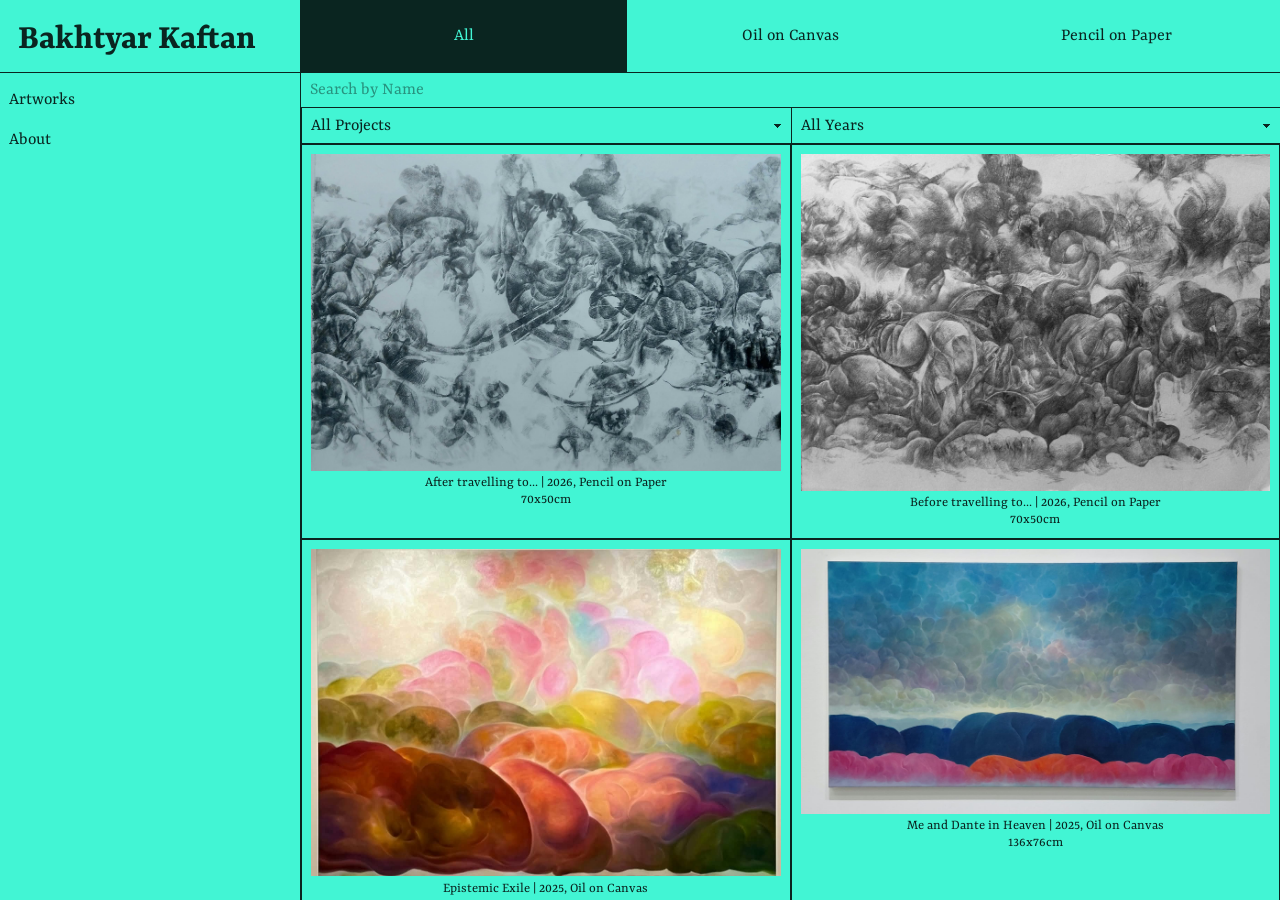
<file: index.html>
<!DOCTYPE html>
<html>
    <head>
        <title>Bakhtyar Kaftan</title>
        <link rel="stylesheet" href="style.css">
        <meta name="theme-color" content="#e0af77">
        <meta name="viewport" content="width=device-width, initial-scale=1.0, viewport-fit=cover" />
    </head>
    <body>
        <div class="image-overlay">
            <p class="overlay-text">template</p>
            <img class="overlay-img">
            <button class="close-btn">⨉</button>
            <button class="prev-btn">⏴</button>
            <button class="next-btn">⏵</button>
        </div>

        <div class="sidebar">
            <h1 id="title" style="display: inline-block; white-space: nowrap;">Bakhtyar Kaftan</h1>
            <div class="hr" style="position: absolute; top: 4rem; left: 0;"></div>
            <a target="mainFrame" href="artworks.html" class="sidebar-entry">Artworks</a>
            <a target="mainFrame" href="about.html" class="sidebar-entry">About</a>
        </div>
        <iframe src="artworks.html" name="mainFrame" class="content"></iframe>

        <script>
            const e = document.getElementById('title'), p = e.parentElement, o = parseFloat(window.getComputedStyle(e).fontSize); 
            new ResizeObserver(() => { let f = o; e.style.fontSize = f + 'px'; while (e.scrollWidth > p.clientWidth && f > 8) e.style.fontSize = --f + 'px' }).observe(p);
        </script>
        <script src="script.js"></script>
    </body>
</html>
</file>
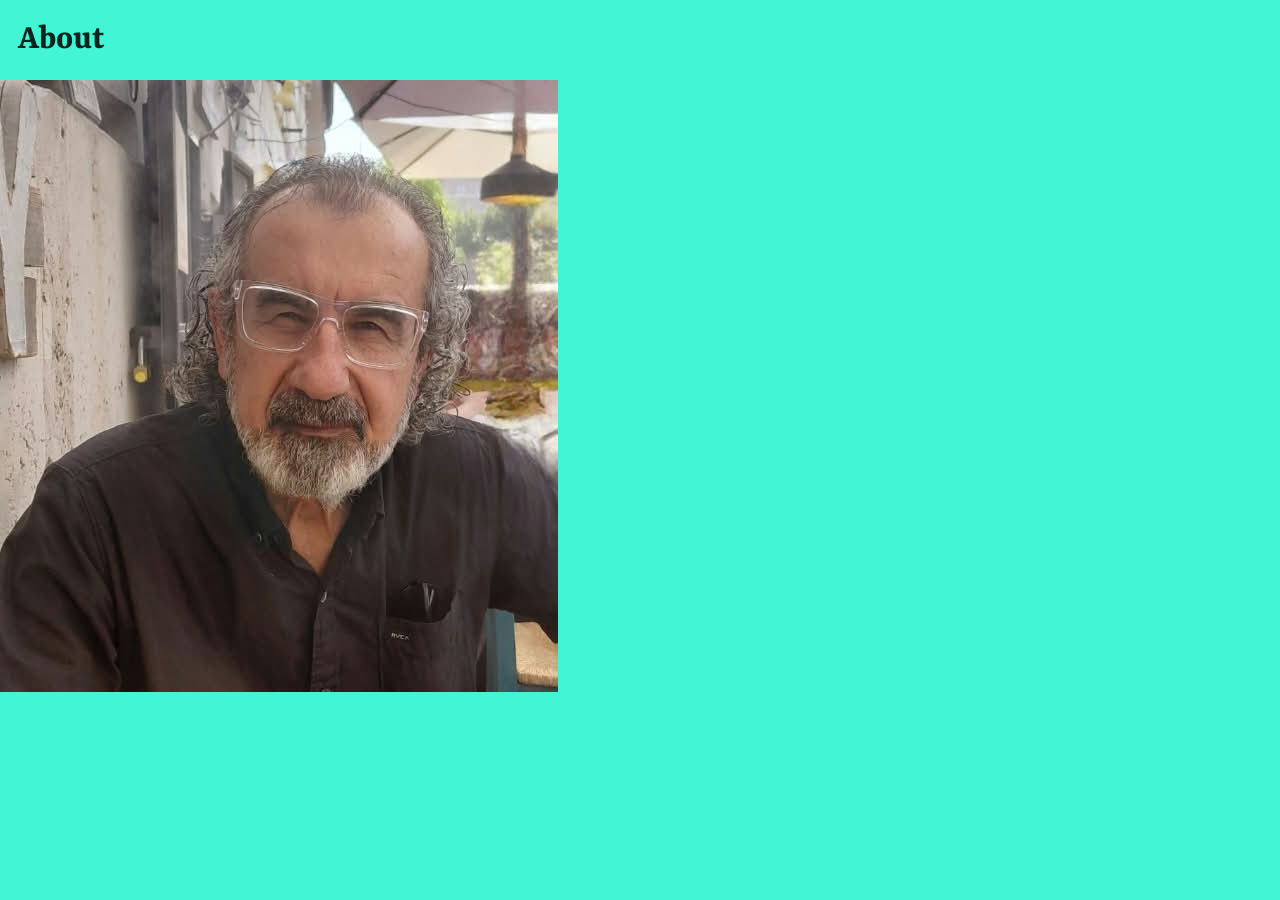
<file: about.html>
<!DOCTYPE html>
<html>

<head>
    <title>Bakhtyar Kaftan</title>
    <link rel="stylesheet" href="style.css">
        <meta name="theme-color" content="#e0af77">
        <meta name="viewport" content="width=device-width, initial-scale=1.0, viewport-fit=cover" />
</head>

<body>
    <h1>About</h1>
    <img src="./Resources/about-1.jpeg">

    <script>const i = document.getElementById("searchInput"), s = document.querySelector("select"), c = document.querySelectorAll(".painting-card"); function f() {const q = i.value.toLowerCase(), t = s.value; c.forEach(e => {const n = e.dataset.name.toLowerCase(), p = e.dataset.type.toLowerCase(), m = n.includes(q), v = "all" === t.toLowerCase() || !t || p === t.toLowerCase(); e.style.display = m && v ? "" : "none"})} i.addEventListener("input", f), s.addEventListener("change", f);</script>
</body>

</html>
</file>
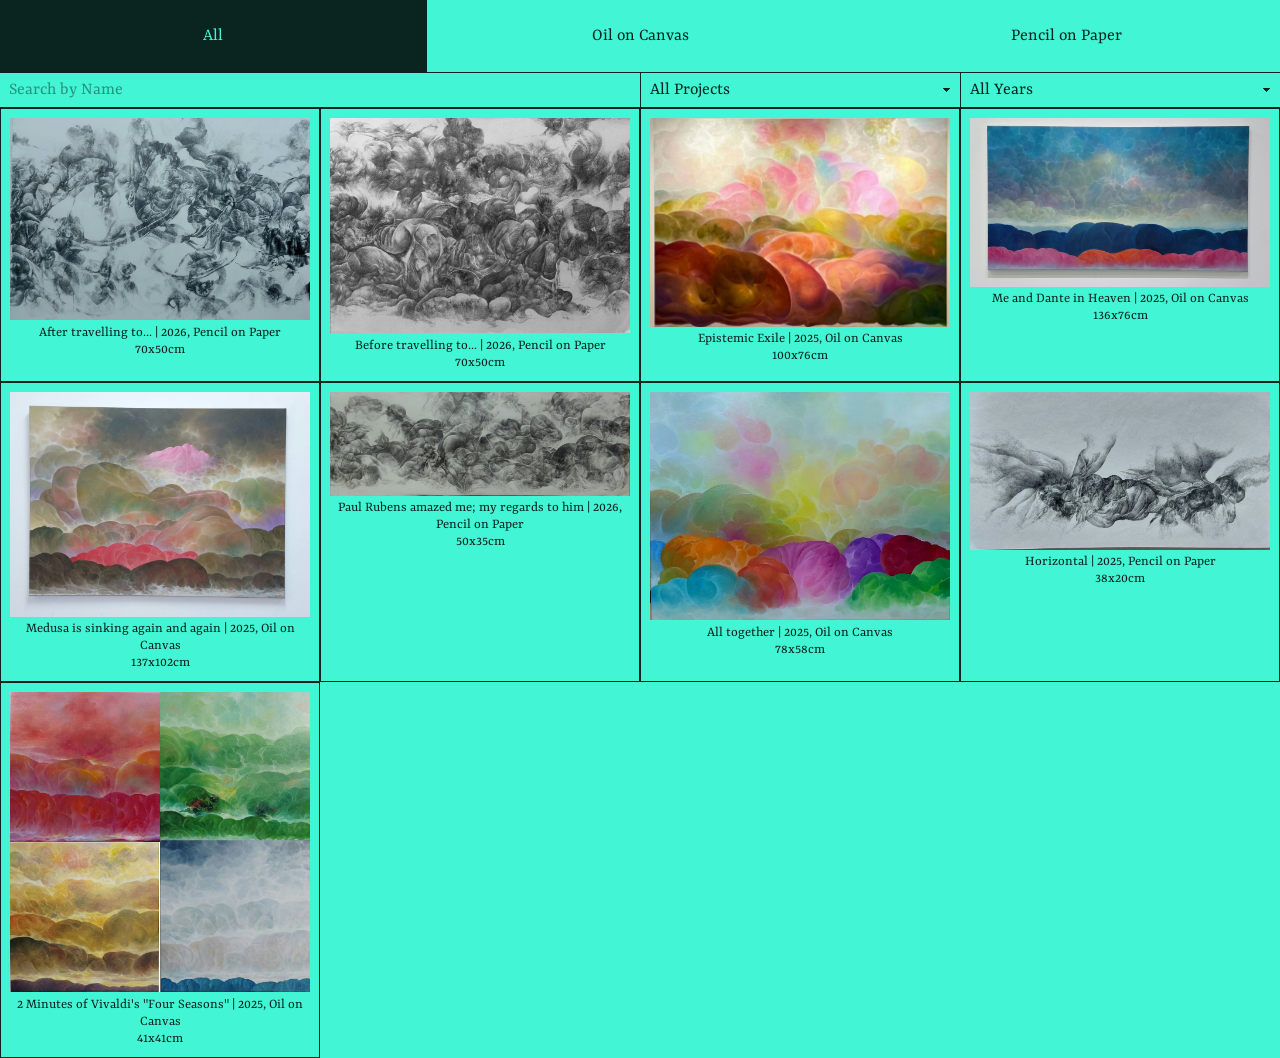
<file: artworks.html>
<!DOCTYPE html>
<html>

    <head>
        <title>Bakhtyar Kaftan</title>
        <link rel="stylesheet" href="style.css">
        <meta name="theme-color" content="#e0af77">
        <meta name="viewport" content="width=device-width, initial-scale=1.0, viewport-fit=cover" />
    </head>

    <body>
        <div class="topbar">
            <a href="#" data-type="all" class="topbar-entry active">All</a>
            <a href="#" data-type="oil" class="topbar-entry">Oil on Canvas</a>
            <a href="#" data-type="pencil" class="topbar-entry">Pencil on Paper</a>
        </div>
        <input class="topbar-input" type="text" placeholder="Search by Name">
        <select class="topbar-select">
            <option value="all" selected>All Years</option>
            <option value="2026">2026</option>
            <option value="2025">2025</option>
        </select>
        <select class="topbar-select-2">
            <option value="all" selected>All Projects</option>
            <option value="horizontal">Horizontal</option>
        </select>

        <div class="artworks">
            <div class="artwork" data-name="After travelling to..." data-project="horizontal" data-type="pencil" data-date="2026">
                <img class="artwork-img" src="./Resources/Horizontal.jpeg">
                <div class="artwork-text-wrapper">
                    <p class="artwork-text">After travelling to...<span class="noselect"> | </span>2026, Pencil on Paper<br>70x50cm</p>
                    <p class="artwork-desc">From the project "Horizontal"</p>
                </div>
            </div>
            <div class="artwork" data-name="Before travelling to..." data-project="horizontal" data-type="pencil" data-date="2026">
                <img class="artwork-img" src="./Resources/Horizontal-8.jpeg">
                <div class="artwork-text-wrapper">
                    <p class="artwork-text">Before travelling to...<span class="noselect"> | </span>2026, Pencil on Paper<br>70x50cm</p>
                    <p class="artwork-desc">From the project "Horizontal"</p>
                </div>
            </div>
            <div class="artwork" data-name="Epistemic Exile" data-project="horizontal" data-type="oil" data-date="2025">
                <img class="artwork-img" src="./Resources/Horizontal-2.jpeg">
                <div class="artwork-text-wrapper">
                    <p class="artwork-text">Epistemic Exile<span class="noselect"> | </span>2025, Oil on Canvas<br>100x76cm</p>
                    <p class="artwork-desc">From the project "Horizontal"</p>
                </div>
            </div>
            <div class="artwork" data-name="Me and Dante in Heaven" data-project="horizontal" data-type="oil" data-date="2025">
                <img class="artwork-img" src="./Resources/Horizontal-3.jpeg">
                <div class="artwork-text-wrapper">
                    <p class="artwork-text">Me and Dante in Heaven<span class="noselect"> | </span>2025, Oil on Canvas<br>136x76cm</p>
                    <p class="artwork-desc">From the project "Horizontal"</p>
                </div>
            </div>
            <div class="artwork" data-name="Medusa is sinking again and again" data-project="horizontal" data-type="oil" data-date="2025">
                <img class="artwork-img" src="./Resources/Horizontal-4.jpeg">
                <div class="artwork-text-wrapper">
                    <p class="artwork-text">Medusa is sinking again and again<span class="noselect"> | </span>2025, Oil on Canvas<br>137x102cm</p>
                    <p class="artwork-desc">From the project "Horizontal"</p>
                </div>
            </div>
            <div class="artwork" data-name="Paul Rubens amazed me my regards to him" data-project="horizontal" data-type="pencil" data-date="2026">
                <img class="artwork-img" src="./Resources/Horizontal-5.jpeg">
                <div class="artwork-text-wrapper">
                    <p class="artwork-text">Paul Rubens amazed me; my regards to him<span class="noselect"> | </span>2026, Pencil on Paper<br>50x35cm</p>
                    <p class="artwork-desc">From the project "Horizontal"</p>
                </div>
            </div>
            <div class="artwork" data-name="All together" data-project="horizontal" data-type="oil" data-date="2025">
                <img class="artwork-img" src="./Resources/Horizontal-6.jpeg">
                <div class="artwork-text-wrapper">
                    <p class="artwork-text">All together<span class="noselect"> | </span>2025, Oil on Canvas<br>78x58cm</p>
                    <p class="artwork-desc">From the project "Horizontal"</p>
                </div>
            </div>
            <div class="artwork" data-name="Horizonal" data-project="horizontal" data-type="pencil" data-date="2025">
                <img class="artwork-img" src="./Resources/Horizontal-7.jpeg">
                <div class="artwork-text-wrapper">
                    <p class="artwork-text">Horizontal<span class="noselect"> | </span>2025, Pencil on Paper<br>38x20cm</p>
                    <p class="artwork-desc">From the project "Horizontal"</p>
                </div>
            </div>
            <div class="artwork" data-name="2 Minutes of Vivaldi's  &quot;Four Seasons&quot;" data-project="horizontal" data-type="oil" data-date="2025">
                <img class="artwork-img" src="./Resources/Horizontal-9.jpg">
                <div class="artwork-text-wrapper">
                    <p class="artwork-text">2 Minutes of Vivaldi's "Four Seasons"<span class="noselect"> | </span>2025, Oil on Canvas<br>41x41cm</p>
                    <p class="artwork-desc">From the project "Horizontal"</p>
                </div>
            </div>
        </div>

        <script>
            function createFuzzyRegex(query) {
                if (!query) return null;
                const sanitized = query.trim().replace(/[.*+?^${}()|[\]\\]/g, '\\$&');
                const words = sanitized.split(/\s+/).filter(Boolean);
                if (!words.length) return null;
                return new RegExp(words.map(w => `(?=.*${w})`).join(''), 'i');
            }

            let activeType = 'all';

            function filterArtworks() {
                const query = document.querySelector('.topbar-input')?.value || '';
                const selectedYear = document.querySelector('.topbar-select')?.value || 'all';
                const selectedProject = document.querySelector('.topbar-select-2')?.value || 'all';
                const regex = createFuzzyRegex(query);

                document.querySelectorAll('.artwork').forEach(card => {
                    const name = card.dataset.name || '';
                    const type = card.dataset.type || '';
                    const date = card.dataset.date || '';
                    const project = card.dataset.project || '';

                    const matchesSearch = !regex || regex.test(name);
                    const matchesType = activeType === 'all' || type === activeType;
                    const matchesYear = selectedYear === 'all' || date === selectedYear;
                    const matchesProject = selectedProject === 'all' || project === selectedProject;

                    card.style.display = (matchesSearch && matchesType && matchesYear && matchesProject) ? '' : 'none';
                });
            }

            document.querySelector('.topbar-input')?.addEventListener('input', filterArtworks);

            document.querySelector('.topbar-select')?.addEventListener('change', filterArtworks);
            document.querySelector('.topbar-select-2')?.addEventListener('change', filterArtworks);

            document.querySelectorAll('.topbar-entry').forEach(btn => {
                btn.addEventListener('click', e => {
                    e.preventDefault();
                    document.querySelectorAll('.topbar-entry').forEach(el => el.classList.remove('active'));
                    btn.classList.add('active');
                    activeType = btn.dataset.type || 'all';
                    filterArtworks();
                });
            });

            document.addEventListener('click', e => {
                const card = e.target.closest('.artwork');
                if (!card) return;

                const visibleCards = Array.from(document.querySelectorAll('.artwork'))
                    .filter(el => el.style.display !== 'none');

                const items = visibleCards
                    .map(el => ({
                        src: el.querySelector('img')?.src,
                        name: el.dataset.name
                    }))
                    .filter(item => item.src);

                const index = visibleCards.indexOf(card);

                if (index !== -1) {
                    window.parent.postMessage({ type: 'ARTWORK_CLICK', items, index }, '*');
                }
            });
        </script>
    </body>

</html>
</file>
<file: style.css>
@import url('https://fonts.googleapis.com/css2?family=Source+Serif+4:ital,opsz,wght@0,8..60,200..900;1,8..60,200..900&display=swap');
@import url('https://fonts.googleapis.com/css2?family=Yrsa:ital,wght@0,300..700;1,300..700&display=swap');
@import url('https://fonts.googleapis.com/css2?family=Noto+Sans+Symbols:wght@100..900&display=swap');

/* snooPINGAS usual, I see? */

/*:root {
    --bg: #e0af77;
    --text: #0f0800;
    --border: #5e4323;        these were the OG colors.
    --hover: #e0c7aa;
    --placeholder: #946b3c;
}*/

:root {
    --sidebar-width: 25%;
    --sidebar-max-width: 300px;
    --bg: #42f5d4;
    --text: rgb(from var(--bg) calc(r * 0.15) calc(g * 0.15) calc(b * 0.15));
    --border: rgb(from var(--bg) calc(r * 0.15) calc(g * 0.15) calc(b * 0.15));
    --hover: rgb(from var(--bg) calc(r * 1.1) calc(g * 1.1) calc(b * 1.1));
    --placeholder: rgb(from var(--bg) calc(r * 0.6) calc(g * 0.6) calc(b * 0.6));
}

* {
    outline: none;
    font-family: 'Yrsa';
}

html,
body {
    background: var(--bg);
    color: var(--text);
    font-size: 18px;
    overflow-x: hidden;
    overflow-y: auto;
    padding: 0;
    margin: 0;
}

h1,
title {
    width: 100%;
    text-align: left;
    margin: 1rem;
    font-size: 2rem;
}

.sidebar {
    width: var(--sidebar-width);
    max-width: var(--sidebar-max-width);
    height: 100%;
    position: absolute;
    top: 0;
    left: 0;
    border-right: 1px var(--border) solid;
}

.sidebar-entry {
    box-sizing: border-box;
    width: 100%;
    cursor: pointer;
    font-size: large;
    padding: 0.5rem;
    background: transparent;
    display: block;
    height: fit-content;
    user-select: none;
    color: var(--text);
    text-decoration: none;
    transition: 0.15s cubic-bezier(0.42, 0, 0.58, 1) all;
}

.sidebar-entry:hover {
    background: var(--hover);
}

hr,
.hr {
    width: 100%;
    height: 1px;
    border: none;
    background: var(--border);
}

.content {
    width: calc(100% - (var(--sidebar-width) + 1px));
    min-width: calc(100% - (var(--sidebar-max-width) + 1px));
    position: absolute;
    top: 0;
    right: 0;
    height: 100%;
    border: none;
}

.topbar {
    width: 100%;
    height: 4rem;
    background: var(--bg);
    border: none;
    border-bottom: 1px var(--border) solid;
    margin: 0;
    padding: 0;
    position: absolute;
    top: 0;
    right: 0;
    display: flex;
    gap: 0;
}

.topbar-entry {
    flex: 1;
    height: 100%;
    background: var(--bg);
    color: var(--text);
    display: grid;
    place-items: center;
    text-decoration: none;
    user-select: none;
    transition: 0.15s cubic-bezier(0.42, 0, 0.58, 1) all;
}

.topbar-entry.active {
    background: var(--border);
    color: var(--bg);
}

.invisible {
    background: transparent;
    border: none;
    outline: none;
    color: transparent;
}

.noselect {
    user-select: none;
}

.topbar-input {
    display: inline-flex;
    align-items: center;
    justify-content: flex-start;
    box-sizing: border-box;
    width: 50%;
    height: 2rem;
    padding: 0 0.5rem;
    position: absolute;
    font-size: 1rem;
    top: 4rem;
    left: 0;
    border: none;
    border-bottom: 1px var(--border) solid;
    background: transparent;
    color: var(--text);
}

.topbar-input::placeholder {
    color: var(--placeholder);
}

.topbar-select {
    display: inline-flex;
    align-items: center;
    justify-content: flex-start;
    box-sizing: border-box;
    width: 25%;
    height: 2rem;
    font-size: 1rem;
    padding: 0 2rem 0 0.5rem;
    position: absolute;
    top: 4rem;
    right: 0;
    border: none;
    border-bottom: 1px var(--border) solid;
    background: transparent;
    color: var(--text);
    border-left: 1px var(--border) solid;
    appearance: none;
    -webkit-appearance: none;
    -moz-appearance: none;
    background-image: linear-gradient(45deg, transparent 50%, var(--text) 50%), linear-gradient(135deg, var(--text) 50%, transparent 50%);
    background-position: calc(100% - 13px) calc(1rem - 2px), calc(100% - 9px) calc(1rem - 2px);
    background-size: 4px 4px;
    background-repeat: no-repeat;
}

.topbar-select-2 {
    display: inline-flex;
    align-items: center;
    justify-content: flex-start;
    box-sizing: border-box;
    width: 25%;
    height: 2rem;
    font-size: 1rem;
    padding: 0 2rem 0 0.5rem;
    position: absolute;
    top: 4rem;
    right: 25%;
    border: none;
    border-bottom: 1px var(--border) solid;
    background: transparent;
    color: var(--text);
    border-left: 1px var(--border) solid;
    appearance: none;
    -webkit-appearance: none;
    -moz-appearance: none;
    background-image: linear-gradient(45deg, transparent 50%, var(--text) 50%), linear-gradient(135deg, var(--text) 50%, transparent 50%);
    background-position: calc(100% - 13px) calc(1rem - 2px), calc(100% - 9px) calc(1rem - 2px);
    background-size: 4px 4px;
    background-repeat: no-repeat;
}

.artworks {
    position: absolute;
    top: 6rem;
    left: 0;
    width: 100%;
    display: grid;
    grid-template-columns: repeat(4, 1fr);
    gap: 0;
}

.artworks>* {
    width: 100%;
    box-sizing: border-box;
}

.artwork {
    min-width: 100px;
    width: 100%;
    height: 100%;
    text-align: center;
    border: 0.5px var(--border) solid;
    padding: 0.5rem;
    position: relative;
    display: flex;
    flex-direction: column;
    gap: 0.25rem;
    box-sizing: border-box;
    cursor: pointer;
}

.artwork:hover {
    background: var(--hover);
}

.artwork-img {
    width: 100%;
    max-width: 100%;
    height: auto;
    image-rendering: optimizeQuality;
    border: none;
    background: var(--border);
}

.artwork-text-wrapper {
    display: grid;
    grid-template-areas: "stack";
    justify-items: center;
}

.artwork-text,
.artwork-desc {
    grid-area: stack;
    margin: 0;
    padding: 0;
    font-size: 0.8rem;
    transition: opacity 0.2s ease, visibility 0.2s ease;
}

.artwork-text {
    opacity: 1;
    visibility: visible;
}

.artwork-desc {
    opacity: 0;
    visibility: hidden;
}

.artwork:has(.artwork-desc):hover .artwork-text {
    opacity: 0;
    visibility: hidden;
}

.artwork:has(.artwork-desc):hover .artwork-desc {
    opacity: 1;
    visibility: visible;
}

.close-btn {
    position: absolute;
    top: 0.5rem;
    left: 0.5rem;
    display: flex;
    align-items: center;
    justify-content: center;
    background: transparent;
    backdrop-filter: brightness(50%) blur(4px);
    border: 1px solid rgba(254, 254, 254, 0.25);
    border-radius: 9999px;
    height: 2rem;
    width: 2rem;
    padding: 0;
    font-size: 1rem;
    line-height: 1;
    color: #fefefe;
    z-index: 9999;
    cursor: pointer;
    font-family: 'Noto Sans Symbols';
    user-select: none;
}

.prev-btn {
    position: absolute;
    top: 50%;
    left: 0.5rem;
    transform: translateY(-50%);
    display: flex;
    align-items: center;
    justify-content: center;
    background: transparent;
    backdrop-filter: brightness(50%) blur(4px);
    border: 1px solid rgba(254, 254, 254, 0.25);
    border-radius: 9999px;
    height: 2rem;
    width: 2rem;
    padding: 0;
    font-size: 1rem;
    line-height: 1;
    color: #fefefe;
    z-index: 9999;
    cursor: pointer;
    font-family: 'Noto Sans Symbols';
    user-select: none;
}

.next-btn {
    position: absolute;
    top: 50%;
    right: 0.5rem;
    transform: translateY(-50%);
    display: flex;
    align-items: center;
    justify-content: center;
    background: transparent;
    backdrop-filter: brightness(50%) blur(4px);
    border: 1px solid rgba(254, 254, 254, 0.25);
    border-radius: 9999px;
    height: 2rem;
    width: 2rem;
    padding: 0;
    font-size: 1rem;
    line-height: 1;
    color: #fefefe;
    z-index: 9999;
    cursor: pointer;
    font-family: 'Noto Sans Symbols';
    user-select: none;
}

.close-btn:hover,
.prev-btn:hover,
.next-btn:hover {
    background: rgba(254, 254, 254, 0.1);
}

.close-btn:active,
.prev-btn:active,
.next-btn:active {
    background: transparent;
    filter: brightness(75%);
}

.image-overlay {
    width: 100%;
    height: 100%;
    position: fixed;
    top: 0;
    left: 0;
    background: #010101;
    z-index: 9997;
    padding-top: env(safe-area-inset-top, 0);
    padding-bottom: env(safe-area-inset-bottom, 0);
    padding-left: env(safe-area-inset-left, 0);
    padding-right: env(safe-area-inset-right, 0);
    opacity: 0;
    visibility: hidden;
    pointer-events: none;
    transition: opacity 0.3s ease, visibility 0.3s ease;
    user-select: none;
}

.image-overlay.active {
    opacity: 1;
    visibility: visible;
    pointer-events: auto;
    transition: none;
}

.overlay-text {
    position: absolute;
    top: 0.5rem;
    left: 50%;
    transform: translateX(-50%);
    height: fit-content;
    width: fit-content;
    text-align: center;
    font-size: 1.1rem;
    user-select: none;
    font-weight: 700;
    padding: 0;
    margin: 0;
    color: #ffffff;
    text-shadow: 0px 0px 10px rgba(0, 0, 0, 0.8);

}

.overlay-img {
    width: 100%;
    height: 100%;
    object-fit: contain;
    image-rendering: optimizeQuality;
    z-index: 9998;
    user-select: none;
}

@media screen and (max-width: 1200px) {

    #title,
    h1 {
        margin-left: 0 !important;
        padding-left: 0 !important;
        text-align: left;
    }

    .sidebar {
        width: 100% !important;
        max-width: 100% !important;
        height: 60px;
        position: fixed;
        bottom: 0;
        top: auto;
        left: 0;
        border-right: none;
        border-top: 1px var(--border) solid;
        background: var(--bg);
        display: flex;
        flex-direction: row;
        z-index: 1000;
    }

    .sidebar #title,
    .sidebar .hr {
        display: none !important;
    }

    .sidebar-entry {
        flex: 1;
        height: 100%;
        display: grid;
        place-items: center;
        text-align: center;
        padding: 0;
        border-right: 1px var(--border) solid;
        font-size: 1rem;
    }

    .sidebar-entry:last-child {
        border-right: none;
    }

    .content {
        width: 100% !important;
        min-width: 0 !important;
        max-width: 100vw !important;
        height: calc(100% - 60px) !important;
        position: absolute;
        top: 0;
        left: 0;
        right: 0;
        bottom: 60px;
        overflow-x: hidden;
        overflow-y: auto;
    }

    /* --- ARTWORKS & TOPBAR MOBILE FIXES --- */

    .artworks {
        position: absolute;
        top: 8rem;
        left: 0;
        width: 100% !important;
        box-sizing: border-box;
        display: grid;
        grid-template-columns: repeat(2, minmax(0, 1fr));
        gap: 0;
    }

    .artwork {
        min-width: 0 !important;
        width: 100%;
        box-sizing: border-box;
    }

    .topbar-input {
        width: 100% !important;
        position: absolute;
        top: 4rem;
        left: 0;
        box-sizing: border-box;
    }

    .topbar-select-2 {
        width: 50% !important;
        position: absolute;
        top: 6rem;
        left: 0;
        right: auto;
        box-sizing: border-box;
    }

    .topbar-select {
        width: 50% !important;
        position: absolute;
        top: 6rem;
        right: 0;
        box-sizing: border-box;
    }
}

@media screen and (max-width: 600px) {
    .artworks {
        grid-template-columns: minmax(0, 1fr);
    }
}
</file>
